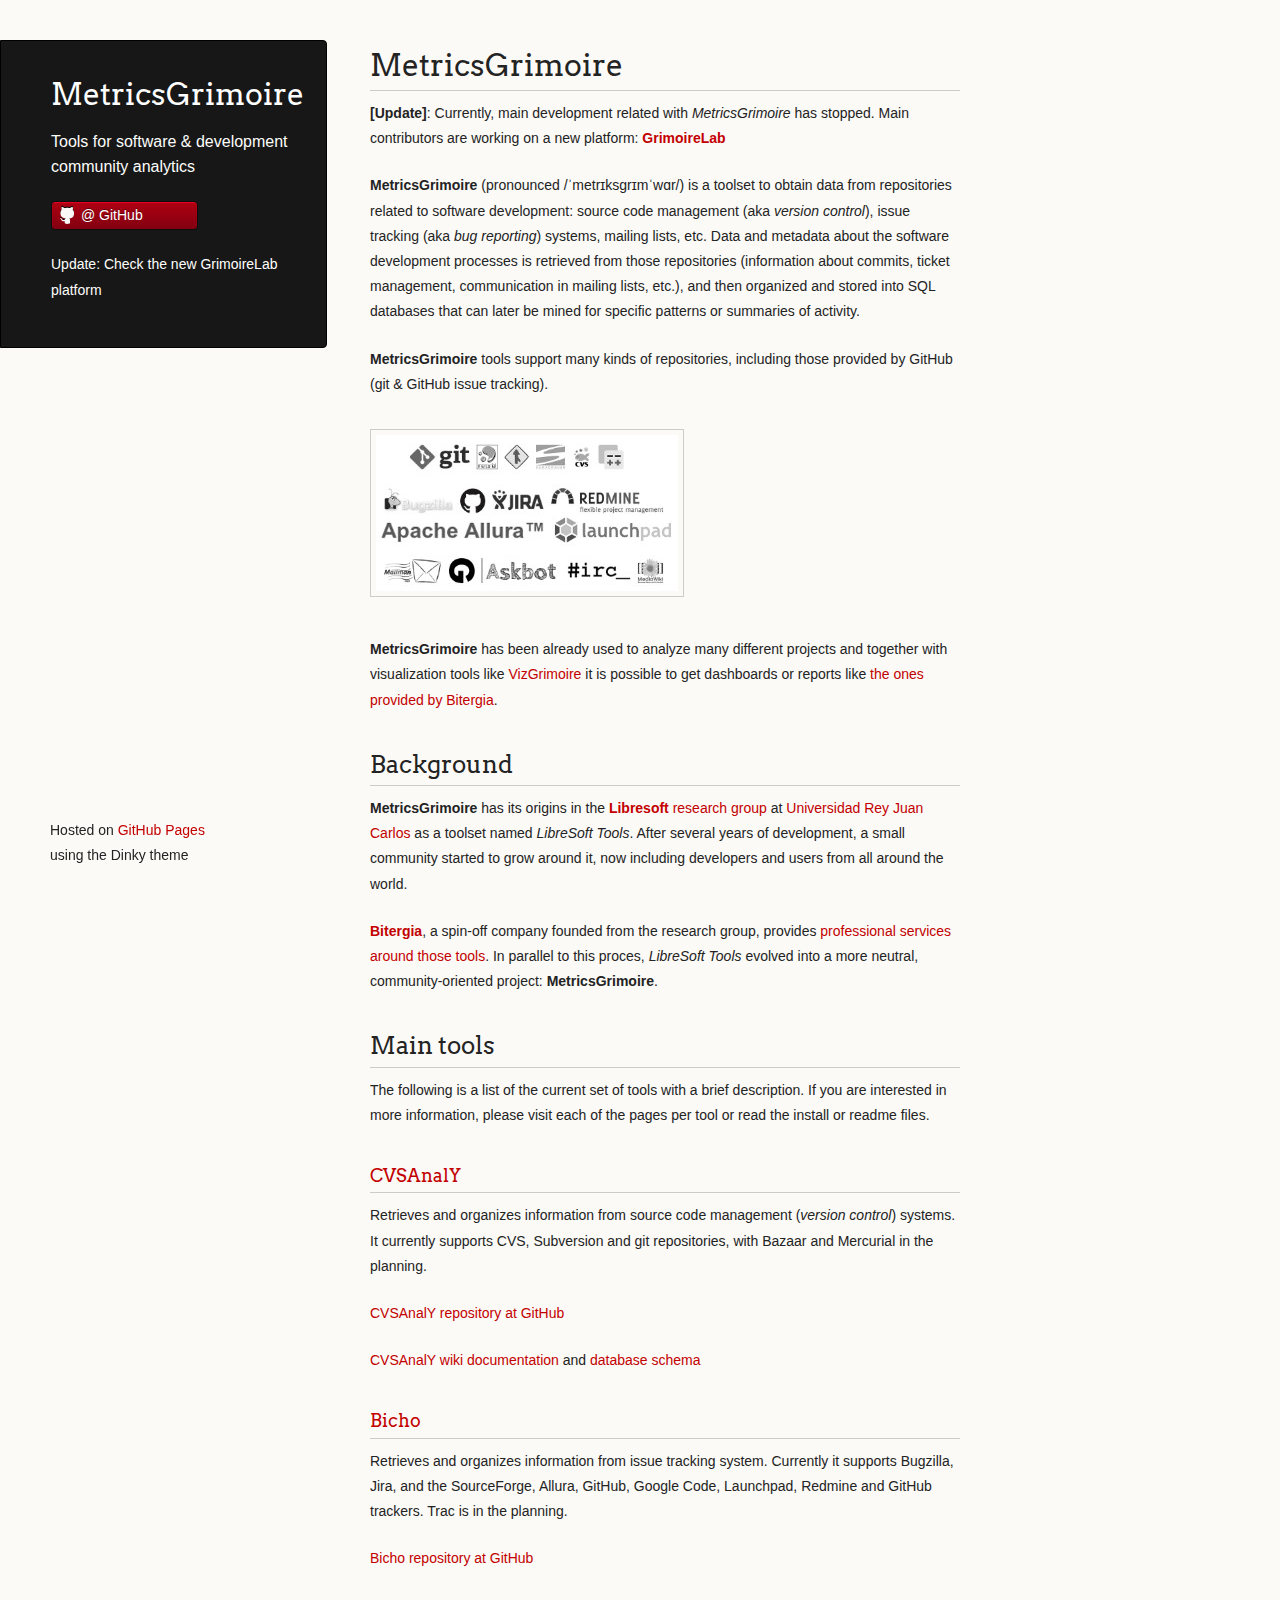
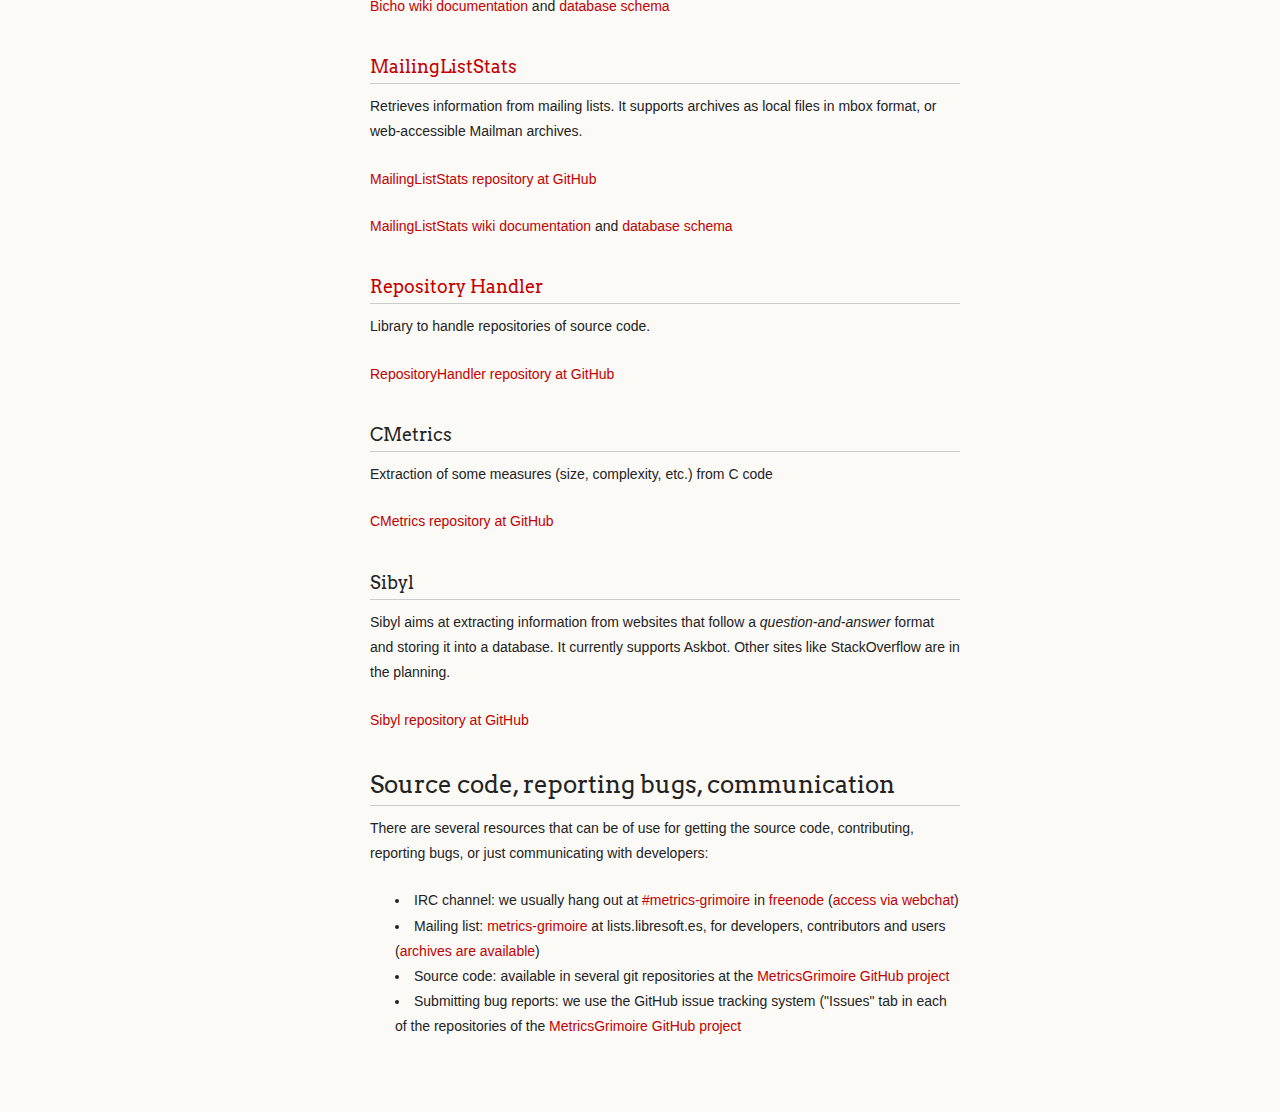
<file: index.html>
<!doctype html>
<html>
  <head>
    <meta charset="utf-8">
    <meta http-equiv="X-UA-Compatible" content="chrome=1">
    <title>Metrics Grimoire</title>

    <link rel="stylesheet" href="stylesheets/styles.css">
    <link rel="stylesheet" href="stylesheets/pygment_trac.css">
    <script src="javascripts/scale.fix.js"></script>
    <meta name="viewport" content="width=device-width, initial-scale=1, user-scalable=no">
    <!--[if lt IE 9]>
	<script src="//html5shiv.googlecode.com/svn/trunk/html5.js"></script>
	<![endif]-->
  </head>
  <body>
    <div class="wrapper">
      <header>
        <h1 class="header">MetricsGrimoire</h1>
        <p class="header">Tools for software &amp; development community analytics</p>

        <ul>
          <li><a class="buttons github" href="https://github.com/MetricsGrimoire">@ GitHub</a></li>
        </ul>
        <p>Update: Check the new <a href="http://grimoirelab.github.io">GrimoireLab</a> platform</p>

      </header>
      <section>
        <h1>MetricsGrimoire</h1>

        <p><strong>[Update]</strong>: Currently, main development related with <em>MetricsGrimoire</em> has stopped. Main contributors are working on a new platform: <a href="http://grimoirelab.github.io"><strong>GrimoireLab</strong></a></p>

	<p><strong>MetricsGrimoire</strong> (pronounced /ˈmetrɪksɡrɪmˈwɑr/) is a toolset to obtain data from repositories related to software development: source code management (aka <em>version control</em>), issue tracking (aka <em>bug reporting</em>) systems, mailing lists, etc. Data and metadata about the software development processes is retrieved from those repositories (information about commits, ticket management, communication in mailing lists, etc.), and then organized and stored into SQL databases that can later be mined for specific patterns or summaries of activity.</p>

	<p><strong>MetricsGrimoire</strong> tools support many kinds of repositories, including those provided by GitHub (git &amp; GitHub issue tracking).</p>

	<img src="images/supportted-repositories.jpg" alt="Repositories supported by MetricsGrimoire: git, bugzilla, mailman, redmine, etc."/>

	<p><strong>MetricsGrimoire</strong> has been already used to analyze many different projects and together with visualization
 tools like <a href="http://vizgrimoire.bitergia.org/">VizGrimoire</a> it is possible to get dashboards or reports like <a href="http://bitergia.com/dashboards">the ones provided by Bitergia</a>.</p>
	<h2>Background</h2>

	<p><strong>MetricsGrimoire</strong> has its origins in the <a href="http://www.libresoft.es"><strong>Libresoft</strong> research group</a> at <a href="http://www.urjc.es">Universidad Rey Juan Carlos</a> as a toolset named <em>LibreSoft Tools</em>. After several years of development, a small community started to grow around it, now including developers and users from all around the world.</p>
	<p><a href="http://bitergia.com"><strong>Bitergia</strong></a>, a spin-off company founded from the research group, provides <a href="http://bitergia.com/services">professional services around those tools</a>. In parallel to this proces, <em>LibreSoft Tools</em> evolved into a more neutral, community-oriented project: <strong>MetricsGrimoire</strong>.</p>


	<h2>Main tools</h2>

	<p>The following is a list of the current set of tools with a brief description. If you are interested in more information, please visit each of the pages per tool or read the install or readme files.</p>

	<h3><a href="CVSAnalY">CVSAnalY</a></h3>

	<p>Retrieves and organizes information from source code management (<em>version control</em>) systems. It currently supports CVS, Subversion and git repositories, with Bazaar and Mercurial in the planning.</p>

	<p><a href="https://github.com/MetricsGrimoire/CVSAnalY">CVSAnalY repository at GitHub</a></p>
	<p><a href="https://github.com/MetricsGrimoire/CVSAnalY/wiki/">CVSAnalY wiki documentation</a> and <a href="https://github.com/MetricsGrimoire/CVSAnalY/wiki/Database-Schema">database schema</a></p>

	<h3><a href="Bicho">Bicho</a></h3>

	<p>Retrieves and organizes information from issue tracking system. Currently it supports Bugzilla, Jira, and the SourceForge, Allura, GitHub, Google Code, Launchpad, Redmine and GitHub trackers. Trac is in the planning.</p>

	<p><a href="https://github.com/MetricsGrimoire/Bicho">Bicho repository at GitHub</a></p>
	<p><a href="https://github.com/MetricsGrimoire/Bicho/wiki/">Bicho wiki documentation</a> and <a href="https://github.com/MetricsGrimoire/Bicho/wiki/Database-Schema">database schema</a></p>

	<h3><a href="MailingListStats">MailingListStats</a></h3>

	<p>Retrieves information from mailing lists. It supports archives as local files in mbox format, or web-accessible Mailman archives.</p>

	<p><a href="https://github.com/MetricsGrimoire/MailingListStats">MailingListStats repository at GitHub</a></p>
	<p><a href="https://github.com/MetricsGrimoire/MailingListStats/wiki/">MailingListStats wiki documentation</a> and <a href="https://github.com/MetricsGrimoire/MailingListStats/wiki/Database-Schema">database schema</a></p>

	<h3><a href="RepositoryHandler">Repository Handler</a></h3>

	<p>Library to handle repositories of source code.</p>

	<p><a href="https://github.com/MetricsGrimoire/RepositoryHandler">RepositoryHandler repository at GitHub</a></p>

	<h3>CMetrics</h3>

	<p>Extraction of some measures (size, complexity, etc.) from C code</p>

	<p><a href="https://github.com/MetricsGrimoire/CMetrics">CMetrics repository at GitHub</a></p>

	<h3>Sibyl</h3>

	<p>Sibyl aims at extracting information from websites that follow a <em>question-and-answer</em> format and storing it into a database. It currently supports Askbot. Other sites like StackOverflow are in the planning.</p>

	<p><a href="https://github.com/MetricsGrimoire/Sibyl">Sibyl repository at GitHub</a></p>

	<h2>Source code, reporting bugs, communication</h2>

	<p>There are several resources that can be of use for getting the source code, contributing, reporting bugs, or just communicating with developers:</p>

	<ul>
	  <li>IRC channel: we usually hang out at <a href="irc://irc.freenode.net/metrics-grimoire">#metrics-grimoire</a> in <a href="http://freenode.net/">freenode</a> (<a href="http://webchat.freenode.net/?nick=webchat..&channels=metrics-grimoire&prompt=1">access via webchat</a>)</li>
	  <li>Mailing list: <a href="https://lists.libresoft.es/listinfo/metrics-grimoire">metrics-grimoire</a> at lists.libresoft.es, for developers, contributors and users (<a href="https://lists.libresoft.es/pipermail/metrics-grimoire/">archives are available</a>)</li>
	  <li>Source code: available in several git repositories at the <a href="https://github.com/metricsgrimoire">MetricsGrimoire GitHub project</a></li>
	  <li>Submitting bug reports: we use the GitHub issue tracking system ("Issues" tab in each of the repositories of the <a href="https://github.com/metricsgrimoire">MetricsGrimoire GitHub project</a></li>
	</ul>

      </section>
      <footer>
        <p><small>Hosted on <a href="https://pages.github.com">GitHub Pages</a> using the Dinky theme</small></p>
      </footer>
    </div>
    <!--[if !IE]><script>fixScale(document);</script><![endif]-->

  </body>
</html>
</file>
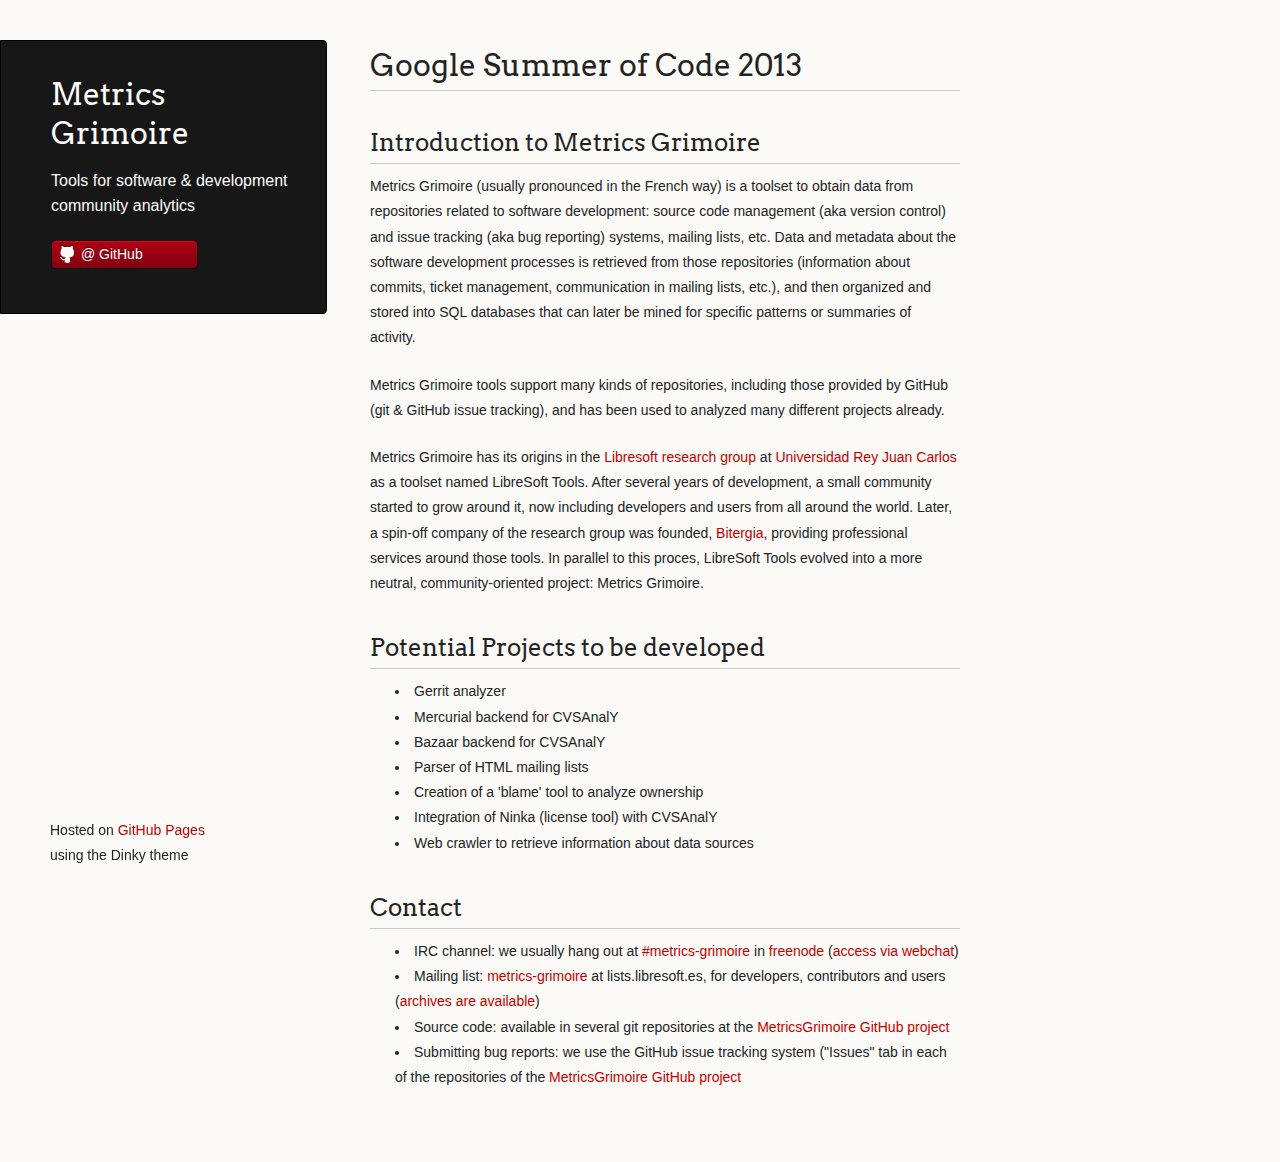
<file: gsoc2013-ideas.html>
<!doctype html>
<html>
  <head>
    <meta charset="utf-8">
    <meta http-equiv="X-UA-Compatible" content="chrome=1">
    <title>Metrics Grimoire by MetricsGrimoire</title>
    
    <link rel="stylesheet" href="stylesheets/styles.css">
    <link rel="stylesheet" href="stylesheets/pygment_trac.css">
    <script src="javascripts/scale.fix.js"></script>
    <meta name="viewport" content="width=device-width, initial-scale=1, user-scalable=no">
    <!--[if lt IE 9]>
	<script src="//html5shiv.googlecode.com/svn/trunk/html5.js"></script>
	<![endif]-->
  </head>
  <body>
    <div class="wrapper">
      <header>
        <h1 class="header">Metrics Grimoire</h1>
        <p class="header">Tools for software &amp; development community analytics</p>

        <ul>
          <li><a class="buttons github" href="https://github.com/MetricsGrimoire">@ GitHub</a></li>
        </ul>

      </header>
      <section>
        <h1>Google Summer of Code 2013</h1>

        <h2>Introduction to Metrics Grimoire</h2>
	<p>Metrics Grimoire (usually pronounced in the French way) is a toolset to obtain data from repositories related to software development: source code management (aka version control) and issue tracking (aka bug reporting) systems, mailing lists, etc. Data and metadata about the software development processes is retrieved from those repositories (information about commits, ticket management, communication in mailing lists, etc.), and then organized and stored into SQL databases that can later be mined for specific patterns or summaries of activity.</p>

	<p>Metrics Grimoire tools support many kinds of repositories, including those provided by GitHub (git &amp; GitHub issue tracking), and has been used to analyzed many different projects already.

	<p>Metrics Grimoire has its origins in the <a href="http://libresoft.es">Libresoft research group</a> at <a href="http://www.urjc.es">Universidad Rey Juan Carlos</a> as a toolset named LibreSoft Tools. After several years of development, a small community started to grow around it, now including developers and users from all around the world. Later, a spin-off company of the research group was founded, <a href="http://bitergia.com">Bitergia</a>, providing professional services around those tools. In parallel to this proces, LibreSoft Tools evolved into a more neutral, community-oriented project: Metrics Grimoire.</p>

<h2>Potential Projects to be developed</h2>
<ul>
 <li>Gerrit analyzer </li>
 <li>Mercurial backend for CVSAnalY </li>
 <li>Bazaar backend for CVSAnalY </li>
 <li>Parser of HTML mailing lists </li>
 <li>Creation of a 'blame' tool to analyze ownership </li>
 <li>Integration of Ninka (license tool) with CVSAnalY</li>
 <li>Web crawler to retrieve information about data sources</li>

</ul>


<h2>Contact</h2>
	<ul>
	  <li>IRC channel: we usually hang out at <a href="irc://irc.freenode.net/metrics-grimoire">#metrics-grimoire</a> in <a href="http://freenode.net/">freenode</a> (<a href="http://webchat.freenode.net/?nick=webchat..&channels=metrics-grimoire&prompt=1">access via webchat</a>)</li>
	  <li>Mailing list: <a href="https://lists.libresoft.es/listinfo/metrics-grimoire">metrics-grimoire</a> at lists.libresoft.es, for developers, contributors and users (<a href="https://lists.libresoft.es/pipermail/metrics-grimoire/">archives are available</a>)</li>
	  <li>Source code: available in several git repositories at the <a href="https://github.com/metricsgrimoire">MetricsGrimoire GitHub project</a></li>
	  <li>Submitting bug reports: we use the GitHub issue tracking system ("Issues" tab in each of the repositories of the <a href="https://github.com/metricsgrimoire">MetricsGrimoire GitHub project</a></li>
	</ul>

      </section>
      <footer>
        <p><small>Hosted on <a href="https://pages.github.com">GitHub Pages</a> using the Dinky theme</small></p>
      </footer>
    </div>
    <!--[if !IE]><script>fixScale(document);</script><![endif]-->
    
  </body>
</html>
</file>
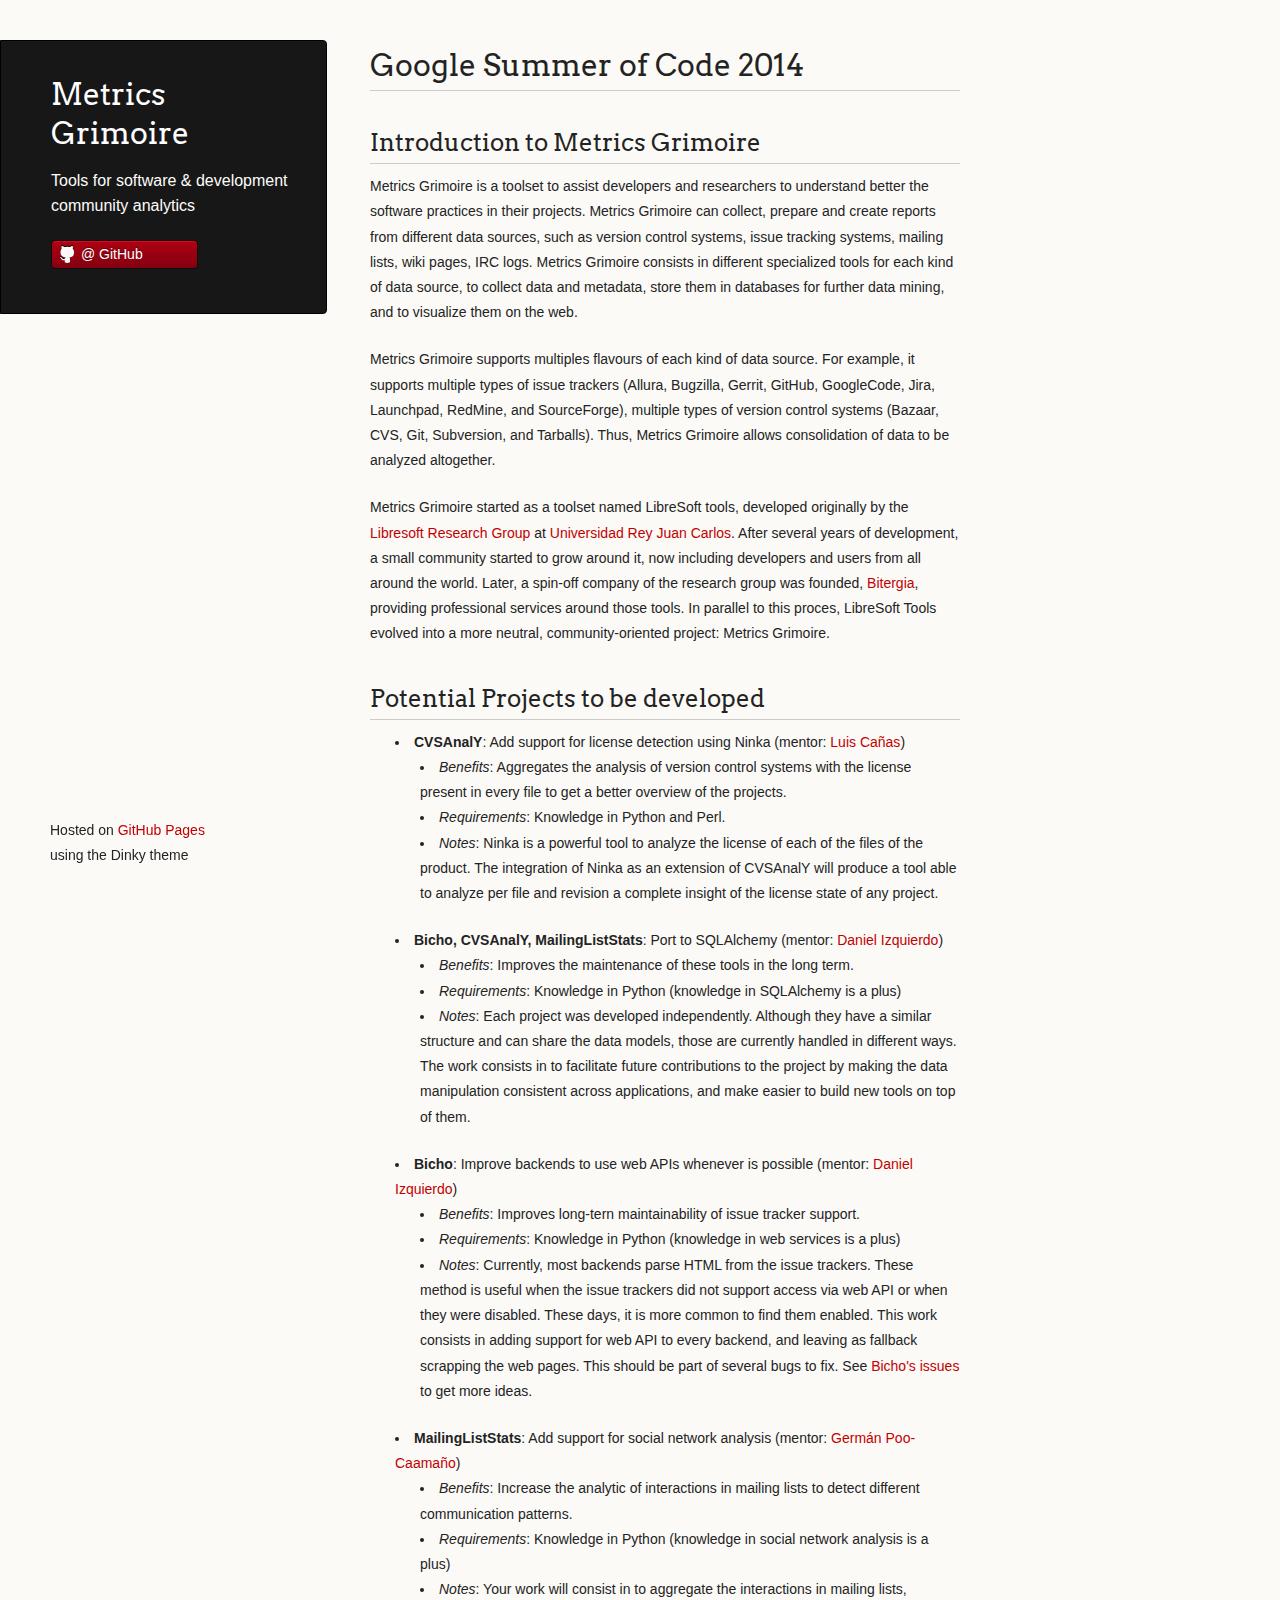
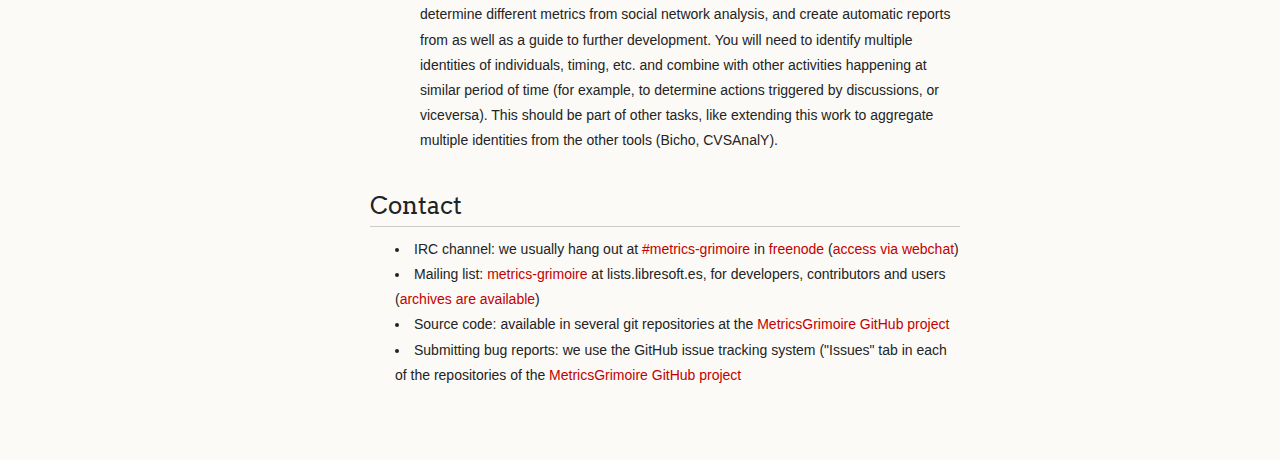
<file: gsoc2014-ideas.html>
<!doctype html>
<html>
  <head>
    <meta charset="utf-8">
    <meta http-equiv="X-UA-Compatible" content="chrome=1">
    <title>Metrics Grimoire by MetricsGrimoire</title>
    
    <link rel="stylesheet" href="stylesheets/styles.css">
    <link rel="stylesheet" href="stylesheets/pygment_trac.css">
    <script src="javascripts/scale.fix.js"></script>
    <meta name="viewport" content="width=device-width, initial-scale=1, user-scalable=no">
    <!--[if lt IE 9]>
	<script src="//html5shiv.googlecode.com/svn/trunk/html5.js"></script>
	<![endif]-->
  </head>
  <body>
    <div class="wrapper">
      <header>
        <h1 class="header">Metrics Grimoire</h1>
        <p class="header">Tools for software &amp; development community analytics</p>

        <ul>
          <li><a class="buttons github" href="https://github.com/MetricsGrimoire">@ GitHub</a></li>
        </ul>

      </header>
      <section>
        <h1>Google Summer of Code 2014</h1>

        <h2>Introduction to Metrics Grimoire</h2>
	<p>Metrics Grimoire is a toolset to assist developers and researchers to understand better the software practices in their projects. Metrics Grimoire can collect, prepare and create reports from different data sources, such as version control systems, issue tracking systems, mailing lists, wiki pages, IRC logs. Metrics Grimoire consists in different specialized tools for each kind of data source, to collect data and metadata, store them in databases for further data mining, and to visualize them on the web.</p>

	<p>Metrics Grimoire supports multiples flavours of each kind of data source. For example, it supports multiple types of issue trackers (Allura, Bugzilla, Gerrit, GitHub, GoogleCode, Jira, Launchpad, RedMine, and SourceForge), multiple types of version control systems (Bazaar, CVS, Git, Subversion, and Tarballs). Thus, Metrics Grimoire allows consolidation of data to be analyzed altogether.

	<p>Metrics Grimoire started as a toolset named LibreSoft tools, developed originally by the <a href="http://libresoft.es">Libresoft Research Group</a> at <a href="http://www.urjc.es">Universidad Rey Juan Carlos</a>. After several years of development, a small community started to grow around it, now including developers and users from all around the world. Later, a spin-off company of the research group was founded, <a href="http://bitergia.com">Bitergia</a>, providing professional services around those tools. In parallel to this proces, LibreSoft Tools evolved into a more neutral, community-oriented project: Metrics Grimoire.</p>

<h2>Potential Projects to be developed</h2>
<ul>
 <li><strong>CVSAnalY</strong>: Add support for license detection using Ninka (mentor: <a href="http://sanacl.wordpress.com/">Luis Cañas</a>)
     <ul>
     <li><em>Benefits</em>: Aggregates the analysis of version control systems with the license present in every file to get a better overview of the projects.</li>
     <li><em>Requirements</em>: Knowledge in Python and Perl.</li>
     <li><em>Notes</em>: Ninka is a powerful tool to analyze the license of each of the files of the product. The integration of Ninka as an extension of CVSAnalY will produce a tool able to analyze per file and revision a complete insight of the license state of any project.</li>
     </ul>
 </li>
 <li><strong>Bicho, CVSAnalY, MailingListStats</strong>: Port to SQLAlchemy (mentor: <a href="http://blog.dizquierdo.es/">Daniel Izquierdo</a>)
     <ul>
     <li><em>Benefits</em>: Improves the maintenance of these tools in the long term.</li>
     <li><em>Requirements</em>: Knowledge in Python (knowledge in SQLAlchemy is a plus)</li>
     <li><em>Notes</em>: Each project was developed independently. Although they have a similar structure and can share the data models, those are currently handled in different ways. The work consists in to facilitate future contributions to the project by making the data manipulation consistent across applications, and make easier to build new tools on top of them.</li>
     </ul>
 </li>
 <li><strong>Bicho</strong>: Improve backends to use web APIs whenever is possible (mentor: <a href="http://blog.dizquierdo.es/">Daniel Izquierdo</a>)
     <ul>
     <li><em>Benefits</em>: Improves long-tern maintainability of issue tracker support.</li>
     <li><em>Requirements</em>: Knowledge in Python (knowledge in web services is a plus)</li>
     <li><em>Notes</em>: Currently, most backends parse HTML from the issue trackers. These method is useful when the issue trackers did not support access via web API or when they were disabled. These days, it is more common to find them enabled. This work consists in adding support for web API to every backend, and leaving as fallback scrapping the web pages. This should be part of several bugs to fix. See <a href="https://github.com/MetricsGrimoire/Bicho/issues">Bicho's issues</a> to get more ideas.</li>
     </ul>
 </li>
 <li><strong>MailingListStats</strong>: Add support for social network analysis (mentor: <a href="http://calcifer.org/">Germán Poo-Caamaño</a>)
     <ul>
     <li><em>Benefits</em>: Increase the analytic of interactions in mailing lists to detect different communication patterns.</li>
     <li><em>Requirements</em>: Knowledge in Python (knowledge in social network analysis is a plus)</li>
     <li><em>Notes</em>: Your work will consist in to aggregate the interactions in mailing lists, determine different metrics from social network analysis, and create automatic reports from as well as a guide to further development. You will need to identify multiple identities of individuals, timing, etc. and combine with other activities happening at similar period of time (for example, to determine actions triggered by discussions, or viceversa). This should be part of other tasks, like extending this work to aggregate multiple identities from the other tools (Bicho, CVSAnalY).</li>
     </ul>
 </li>
</ul>


<h2>Contact</h2>
	<ul>
	  <li>IRC channel: we usually hang out at <a href="irc://irc.freenode.net/metrics-grimoire">#metrics-grimoire</a> in <a href="http://freenode.net/">freenode</a> (<a href="http://webchat.freenode.net/?nick=webchat..&channels=metrics-grimoire&prompt=1">access via webchat</a>)</li>
	  <li>Mailing list: <a href="https://lists.libresoft.es/listinfo/metrics-grimoire">metrics-grimoire</a> at lists.libresoft.es, for developers, contributors and users (<a href="https://lists.libresoft.es/pipermail/metrics-grimoire/">archives are available</a>)</li>
	  <li>Source code: available in several git repositories at the <a href="https://github.com/metricsgrimoire">MetricsGrimoire GitHub project</a></li>
	  <li>Submitting bug reports: we use the GitHub issue tracking system ("Issues" tab in each of the repositories of the <a href="https://github.com/metricsgrimoire">MetricsGrimoire GitHub project</a></li>
	</ul>

      </section>
      <footer>
        <p><small>Hosted on <a href="https://pages.github.com">GitHub Pages</a> using the Dinky theme</small></p>
      </footer>
    </div>
    <!--[if !IE]><script>fixScale(document);</script><![endif]-->
    
  </body>
</html>
</file>
<file: stylesheets/pygment_trac.css>
.highlight  { background: #ffffff; }
.highlight .c { color: #999988; font-style: italic } /* Comment */
.highlight .err { color: #a61717; background-color: #e3d2d2 } /* Error */
.highlight .k { font-weight: bold } /* Keyword */
.highlight .o { font-weight: bold } /* Operator */
.highlight .cm { color: #999988; font-style: italic } /* Comment.Multiline */
.highlight .cp { color: #999999; font-weight: bold } /* Comment.Preproc */
.highlight .c1 { color: #999988; font-style: italic } /* Comment.Single */
.highlight .cs { color: #999999; font-weight: bold; font-style: italic } /* Comment.Special */
.highlight .gd { color: #000000; background-color: #ffdddd } /* Generic.Deleted */
.highlight .gd .x { color: #000000; background-color: #ffaaaa } /* Generic.Deleted.Specific */
.highlight .ge { font-style: italic } /* Generic.Emph */
.highlight .gr { color: #aa0000 } /* Generic.Error */
.highlight .gh { color: #999999 } /* Generic.Heading */
.highlight .gi { color: #000000; background-color: #ddffdd } /* Generic.Inserted */
.highlight .gi .x { color: #000000; background-color: #aaffaa } /* Generic.Inserted.Specific */
.highlight .go { color: #888888 } /* Generic.Output */
.highlight .gp { color: #555555 } /* Generic.Prompt */
.highlight .gs { font-weight: bold } /* Generic.Strong */
.highlight .gu { color: #800080; font-weight: bold; } /* Generic.Subheading */
.highlight .gt { color: #aa0000 } /* Generic.Traceback */
.highlight .kc { font-weight: bold } /* Keyword.Constant */
.highlight .kd { font-weight: bold } /* Keyword.Declaration */
.highlight .kn { font-weight: bold } /* Keyword.Namespace */
.highlight .kp { font-weight: bold } /* Keyword.Pseudo */
.highlight .kr { font-weight: bold } /* Keyword.Reserved */
.highlight .kt { color: #445588; font-weight: bold } /* Keyword.Type */
.highlight .m { color: #009999 } /* Literal.Number */
.highlight .s { color: #d14 } /* Literal.String */
.highlight .na { color: #008080 } /* Name.Attribute */
.highlight .nb { color: #0086B3 } /* Name.Builtin */
.highlight .nc { color: #445588; font-weight: bold } /* Name.Class */
.highlight .no { color: #008080 } /* Name.Constant */
.highlight .ni { color: #800080 } /* Name.Entity */
.highlight .ne { color: #990000; font-weight: bold } /* Name.Exception */
.highlight .nf { color: #990000; font-weight: bold } /* Name.Function */
.highlight .nn { color: #555555 } /* Name.Namespace */
.highlight .nt { color: #000080 } /* Name.Tag */
.highlight .nv { color: #008080 } /* Name.Variable */
.highlight .ow { font-weight: bold } /* Operator.Word */
.highlight .w { color: #bbbbbb } /* Text.Whitespace */
.highlight .mf { color: #009999 } /* Literal.Number.Float */
.highlight .mh { color: #009999 } /* Literal.Number.Hex */
.highlight .mi { color: #009999 } /* Literal.Number.Integer */
.highlight .mo { color: #009999 } /* Literal.Number.Oct */
.highlight .sb { color: #d14 } /* Literal.String.Backtick */
.highlight .sc { color: #d14 } /* Literal.String.Char */
.highlight .sd { color: #d14 } /* Literal.String.Doc */
.highlight .s2 { color: #d14 } /* Literal.String.Double */
.highlight .se { color: #d14 } /* Literal.String.Escape */
.highlight .sh { color: #d14 } /* Literal.String.Heredoc */
.highlight .si { color: #d14 } /* Literal.String.Interpol */
.highlight .sx { color: #d14 } /* Literal.String.Other */
.highlight .sr { color: #009926 } /* Literal.String.Regex */
.highlight .s1 { color: #d14 } /* Literal.String.Single */
.highlight .ss { color: #990073 } /* Literal.String.Symbol */
.highlight .bp { color: #999999 } /* Name.Builtin.Pseudo */
.highlight .vc { color: #008080 } /* Name.Variable.Class */
.highlight .vg { color: #008080 } /* Name.Variable.Global */
.highlight .vi { color: #008080 } /* Name.Variable.Instance */
.highlight .il { color: #009999 } /* Literal.Number.Integer.Long */

.type-csharp .highlight .k { color: #0000FF }
.type-csharp .highlight .kt { color: #0000FF }
.type-csharp .highlight .nf { color: #000000; font-weight: normal }
.type-csharp .highlight .nc { color: #2B91AF }
.type-csharp .highlight .nn { color: #000000 }
.type-csharp .highlight .s { color: #A31515 }
.type-csharp .highlight .sc { color: #A31515 }
</file>
<file: stylesheets/styles.css>
@import url(https://fonts.googleapis.com/css?family=Arvo:400,700,400italic);

/* MeyerWeb Reset */

html, body, div, span, applet, object, iframe,
h1, h2, h3, h4, h5, h6, p, blockquote, pre,
a, abbr, acronym, address, big, cite, code,
del, dfn, em, img, ins, kbd, q, s, samp,
small, strike, strong, sub, sup, tt, var,
b, u, i, center,
dl, dt, dd, ol, ul, li,
fieldset, form, label, legend,
table, caption, tbody, tfoot, thead, tr, th, td,
article, aside, canvas, details, embed,
figure, figcaption, footer, header, hgroup,
menu, nav, output, ruby, section, summary,
time, mark, audio, video {
  margin: 0;
  padding: 0;
  border: 0;
  font: inherit;
  vertical-align: baseline;
}


/* Base text styles */

body {
  padding:10px 50px 0 0;
  font-family:"Helvetica Neue", Helvetica, Arial, sans-serif;
	font-size: 14px;
	color: #232323;
	background-color: #FBFAF7;
	margin: 0;
	line-height: 1.8em;
	-webkit-font-smoothing: antialiased;

}

h1, h2, h3, h4, h5, h6 {
  color:#232323;
  margin:36px 0 10px;
}

p, ul, ol, table, dl {
  margin:0 0 22px;
}

h1, h2, h3 {
	font-family: Arvo, Monaco, serif;
  line-height:1.3;
	font-weight: normal;
}

h1,h2, h3 {
	display: block;
	border-bottom: 1px solid #ccc;
	padding-bottom: 5px;
}

h1 {
	font-size: 30px;
}

h2 {
	font-size: 24px;
}

h3 {
	font-size: 18px;
}

h4, h5, h6 {
	font-family: Arvo, Monaco, serif;
	font-weight: 700;
}

a {
  color:#C30000;
  font-weight:200;
  text-decoration:none;
}

a:hover {
	text-decoration: underline;
}

a small {
	font-size: 12px;
}

em {
	font-style: italic;
}

strong {
  font-weight:700;
}

ul li {
  list-style: inside;
  padding-left: 25px;
}

ol li {
  list-style: decimal inside;
  padding-left: 20px;
}

blockquote {
  margin: 0;
  padding: 0 0 0 20px;
  font-style: italic;
}

dl, dt, dd, dl p {
	font-color: #444;
}

dl dt {
  font-weight: bold;
}

dl dd {
  padding-left: 20px;
  font-style: italic;
}

dl p {
  padding-left: 20px;
  font-style: italic;
}

hr {
  border:0;
  background:#ccc;
  height:1px;
  margin:0 0 24px;
}

/* Images */

img {
  position: relative;
  margin: 0 auto;
  max-width: 650px;
  padding: 5px;
  margin: 10px 0 32px 0;
  border: 1px solid #ccc;
}


/* Code blocks */

code, pre {
	font-family: Monaco, "Bitstream Vera Sans Mono", "Lucida Console", Terminal, monospace;
  color:#000;
  font-size:14px;
}

pre {
	padding: 4px 12px;
  background: #FDFEFB;
  border-radius:4px;
  border:1px solid #D7D8C8;
  overflow: auto;
  overflow-y: hidden;
	margin-bottom: 32px;
}


/* Tables */

table {
  width:100%;
}

table {
  border: 1px solid #ccc;
  margin-bottom: 32px;
  text-align: left;
 }

th {
  font-family: 'Arvo', Helvetica, Arial, sans-serif;
	font-size: 18px;
	font-weight: normal;
  padding: 10px;
  background: #232323;
  color: #FDFEFB;
 }

td {
  padding: 10px;
	background: #ccc;
 }


/* Wrapper */
.wrapper {
  width:960px;
}


/* Header */

header {
	background-color: #171717;
	color: #FDFDFB;
  width:250px;
  float:left;
  position:fixed;
	border: 1px solid #000;
	-webkit-border-top-right-radius: 4px;
	-webkit-border-bottom-right-radius: 4px;
	-moz-border-radius-topright: 4px;
	-moz-border-radius-bottomright: 4px;
	border-top-right-radius: 4px;
	border-bottom-right-radius: 4px;
	padding: 34px 25px 22px 50px;
	margin: 30px 25px 0 0;
	-webkit-font-smoothing: antialiased;
}

p.header {
	font-size: 16px;
}

h1.header {
	font-family: Arvo, sans-serif;
	font-size: 30px;
	font-weight: 300;
	line-height: 1.3em;
	border-bottom: none;
	margin-top: 0;
}


h1.header, a.header, a.name, header a{
	color: #fff;
}

a.header {
	text-decoration: underline;
}

a.name {
	white-space: nowrap;
}

header ul {
  list-style:none;
  padding:0;
}

header li {
	list-style-type: none;
  width:132px;
  height:15px;
	margin-bottom: 12px;
	line-height: 1em;
	padding: 6px 6px 6px 7px;

	background: #AF0011;
	background: -moz-linear-gradient(top, #AF0011 0%, #820011 100%);
  background: -webkit-gradient(linear, left top, left bottom, color-stop(0%,#f8f8f8), color-stop(100%,#dddddd));
  background: -webkit-linear-gradient(top, #AF0011 0%,#820011 100%);
  background: -o-linear-gradient(top, #AF0011 0%,#820011 100%);
  background: -ms-linear-gradient(top, #AF0011 0%,#820011 100%);
  background: linear-gradient(top, #AF0011 0%,#820011 100%);

	border-radius:4px;
  border:1px solid #0D0D0D;

	-webkit-box-shadow: inset 0px 1px 1px 0 rgba(233,2,38, 1);
	box-shadow: inset 0px 1px 1px 0 rgba(233,2,38, 1);

}

header li:hover {
	background: #C3001D;
	background: -moz-linear-gradient(top, #C3001D 0%, #950119 100%);
  background: -webkit-gradient(linear, left top, left bottom, color-stop(0%,#f8f8f8), color-stop(100%,#dddddd));
  background: -webkit-linear-gradient(top, #C3001D 0%,#950119 100%);
  background: -o-linear-gradient(top, #C3001D 0%,#950119 100%);
  background: -ms-linear-gradient(top, #C3001D 0%,#950119 100%);
  background: linear-gradient(top, #C3001D 0%,#950119 100%);
}

a.buttons {
	-webkit-font-smoothing: antialiased;
	background: url(../images/arrow-down.png) no-repeat;
	font-weight: normal;
	text-shadow: rgba(0, 0, 0, 0.4) 0 -1px 0;
	padding: 2px 2px 2px 22px;
	height: 30px;
}

a.github {
	background: url(../images/octocat-small.png) no-repeat 1px;
}

a.buttons:hover {
	color: #fff;
	text-decoration: none;
}


/* Section - for main page content */

section {
  width:590px;
  float:right;
  padding-bottom:50px;
}


/* Footer */

footer {
  width:170px;
  float:left;
  position:fixed;
  bottom:10px;
	padding-left: 50px;
}

@media print, screen and (max-width: 960px) {

  div.wrapper {
    width:auto;
    margin:0;
  }

  header, section, footer {
    float:none;
    position:static;
    width:auto;
  }

	footer {
		border-top: 1px solid #ccc;
		margin:0 84px 0 50px;
		padding:0;
	}

  header {
    padding-right:320px;
  }

  section {
    padding:20px 84px 20px 50px;
    margin:0 0 20px;
  }

  header a small {
    display:inline;
  }

  header ul {
    position:absolute;
    right:130px;
    top:84px;
  }
}

@media print, screen and (max-width: 720px) {
  body {
    word-wrap:break-word;
  }

  header {
    padding:10px 20px 0;
		margin-right: 0;
  }

	section {
    padding:10px 0 10px 20px;
    margin:0 0 30px;
  }

	footer {
		margin: 0 0 0 30px;
	}

  header ul, header p.view {
    position:static;
  }
}

@media print, screen and (max-width: 480px) {

  header ul li.download {
    display:none;
  }

	footer {
		margin: 0 0 0 20px;
	}

	footer a{
		display:block;
	}

}

@media print {
  body {
    padding:0.4in;
    font-size:12pt;
    color:#444;
  }
}
</file>
